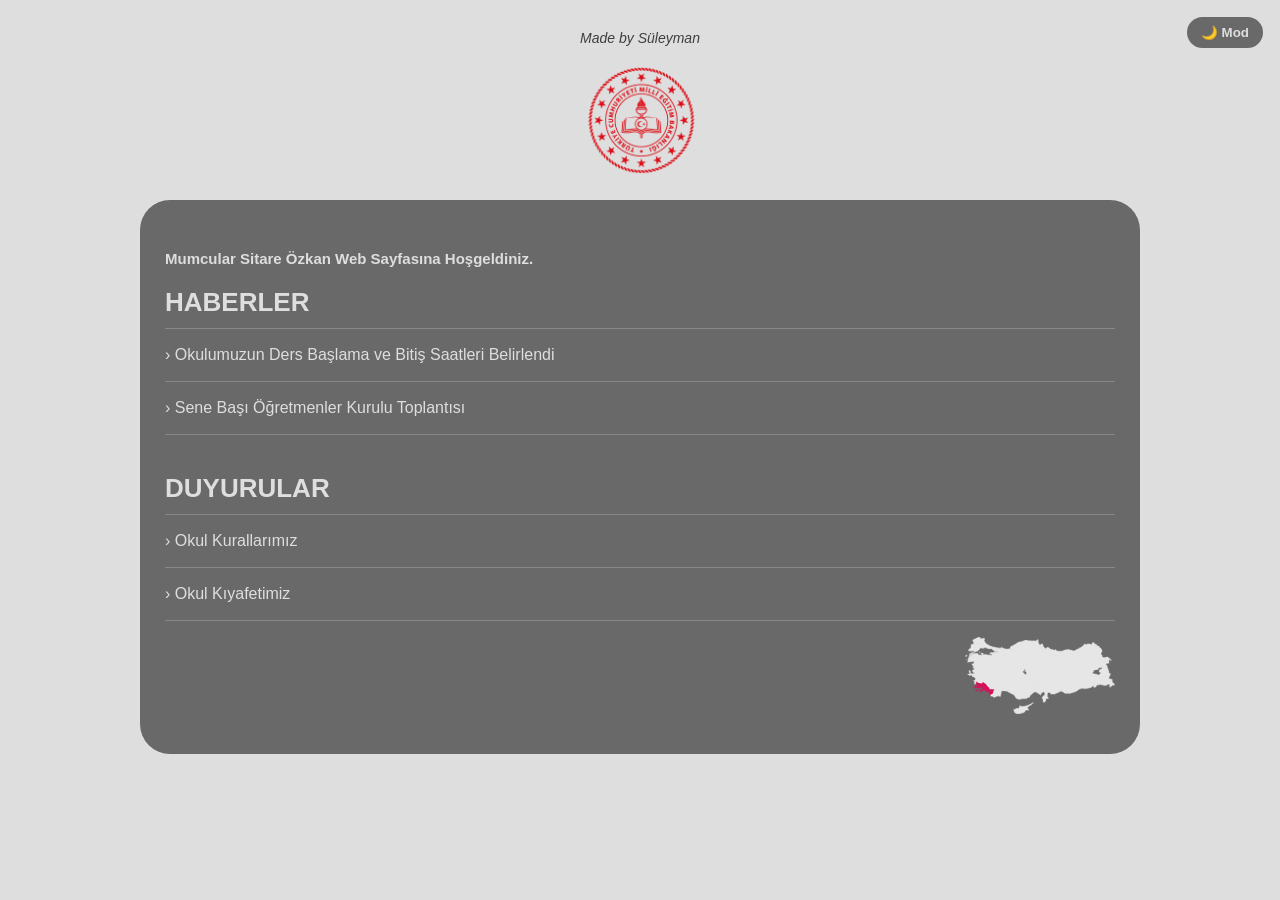
<file: index.html>
<!DOCTYPE html>
<html>
<head>
    <title>Mumcular Sitare Özkan Çok Programlı Anadolu Lisesi</title>
    <meta name="viewport" content="width=device-width, initial-scale=1.0">
    <meta charset="UTF-8">
    <link rel="stylesheet" href="renkler.css">
</head>
<body>
    <button id="darkModeToggle" onclick="geceModunuAcKapat()">🌙 Mod</button>

    <p class="imza">Made by Süleyman</p>
    <img src="ataturk.png" alt="AtaturkResmi">
    
    <div class="kutu">
        <h5 class="hoşgeldiniz">Mumcular Sitare Özkan Web Sayfasına Hoşgeldiniz.</h5>
        
        <h1>HABERLER</h1>
        <hr>
        <a href="ders-saatleri.html" target="_blank">› Okulumuzun Ders Başlama ve Bitiş Saatleri Belirlendi</a>
        <hr>
        <a href="ogretmenler-kurulu.html" target="_blank">› Sene Başı Öğretmenler Kurulu Toplantısı</a>
        <hr>

        <br>

        <h1>DUYURULAR</h1>
        <hr>
        <a href="okul-kuralları.html" target="_blank">› Okul Kurallarımız</a>
        <hr>
        <a href="okul-kıyafeti.html" target="_blank">› Okul Kıyafetimiz</a>
        <hr>
        <img class="harita" src="48.png">
    </div>

    <div class="bilgi-paneli">
        <p>derslik: 34</p>
        <p>öğretmen: 65</p>
        <p>öğrenci: 664</p>
    </div>

    <script src="script.js"></script>
</body>
</html>
</file>
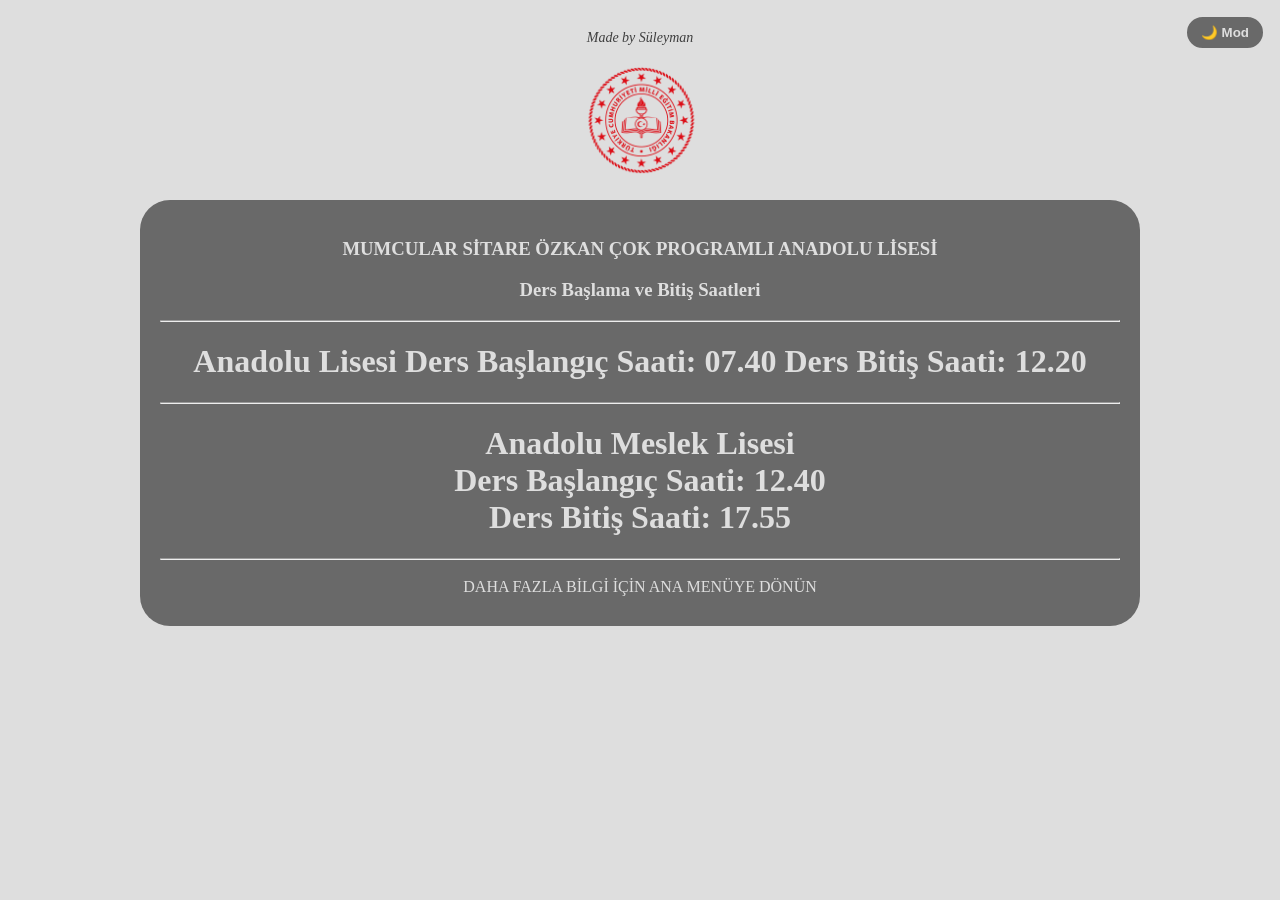
<file: ders-saatleri.html>
<!DOCTYPE html>
<html>
<head>
    <title>DERS SAATLERİ</title>
    <meta name="viewport" content="width=device-width, initial-scale=1.0">
    <meta charset="UTF-8">
    <style>
        :root {
            --bg-color: #dedede;
            --box-bg: dimgray;
            --text-color: #3f3f3f;
            --heading-color: #dedede;
            --link-color: #dedede;
        }

        body.dark-mode {
            --bg-color: #121212;
            --box-bg: #1e1e1e;
            --text-color: #e0e0e0;
            --heading-color: #dedede;
            --link-color: #dedede;
        }

        body {
            text-align: center;
            background-color: var(--bg-color);
            color: var(--text-color);
            -webkit-text-fill-color: var(--text-color);
            margin: 0;
            transition: background-color 0.3s ease, color 0.3s ease;
        }

        .kutu {
            width: 90%;
            max-width: 1000px;
            margin: 20px auto;
            background-color: var(--box-bg);
            padding: 20px;
            border-radius: 30px;
            box-sizing: border-box;
            transition: background-color 0.3s ease;
        }

        h3, h1 {
            color: var(--heading-color);
            -webkit-text-fill-color: var(--heading-color);
        }

        a {
            color: var(--link-color);
            -webkit-text-fill-color: var(--link-color);
            text-decoration: none;
            display: inline-block;
            font-size: 16px;
            padding: 10px 0;
            margin-left: 0px;
        }

        .imza {
            text-align: center;
            font-size: 14px;
            color: #ccc;          
            margin-top: 30px;     
            font-style: italic;   
        }
                 
        img {
            width: 150px !important;    
            max-width: 100% !important;
            height: auto !important;
            display: block !important;
            margin: 15px auto !important;
            border-radius: 20px;
        }

        
        #darkModeToggle {
            position: fixed;
            top: 15px;
            right: 15px;
            background-color: var(--box-bg);
            color: var(--heading-color);
            -webkit-text-fill-color: var(--heading-color);
            border: 2px solid var(--heading-color);
            padding: 8px 14px;
            border-radius: 20px;
            cursor: pointer;
            font-weight: bold;
            z-index: 9999;
        }
    </style>
</head>
<body>
    <button id="darkModeToggle" onclick="geceModunuAcKapat()">🌙 Mod</button>

    <p class="imza">Made by Süleyman</p>
    <img src="ataturk.png" alt="AtaturkResmi">
    <div class="kutu">
        <h3>MUMCULAR SİTARE ÖZKAN ÇOK PROGRAMLI ANADOLU LİSESİ</h3>
        <h3>Ders Başlama ve Bitiş Saatleri</h3>
        <hr>
        <h1>Anadolu Lisesi Ders Başlangıç Saati: 07.40 Ders Bitiş Saati: 12.20</h1>
        <hr>
        <h1>Anadolu Meslek Lisesi<br>Ders Başlangıç Saati: 12.40<br>Ders Bitiş Saati: 17.55</h1>
        <hr>
        <a href="index.html">DAHA FAZLA BİLGİ İÇİN ANA MENÜYE DÖNÜN</a>
    </div>

    <script>
        function geceModunuAcKapat() {
            document.body.classList.toggle('dark-mode');
            const btn = document.getElementById('darkModeToggle');
            
            if (document.body.classList.contains('dark-mode')) {
                btn.innerHTML = "☀️ Mod";
                localStorage.setItem('theme', 'dark');
            } else {
                btn.innerHTML = "🌙 Mod";
                localStorage.setItem('theme', 'light');
            }
        }

        window.onload = function() {
            if (localStorage.getItem('theme') === 'dark') {
                document.body.classList.add('dark-mode');
                const btn = document.getElementById('darkModeToggle');
                if (btn) btn.innerHTML = "☀️ Mod";
            }
        }
    </script>
</body>
</html>
</file>
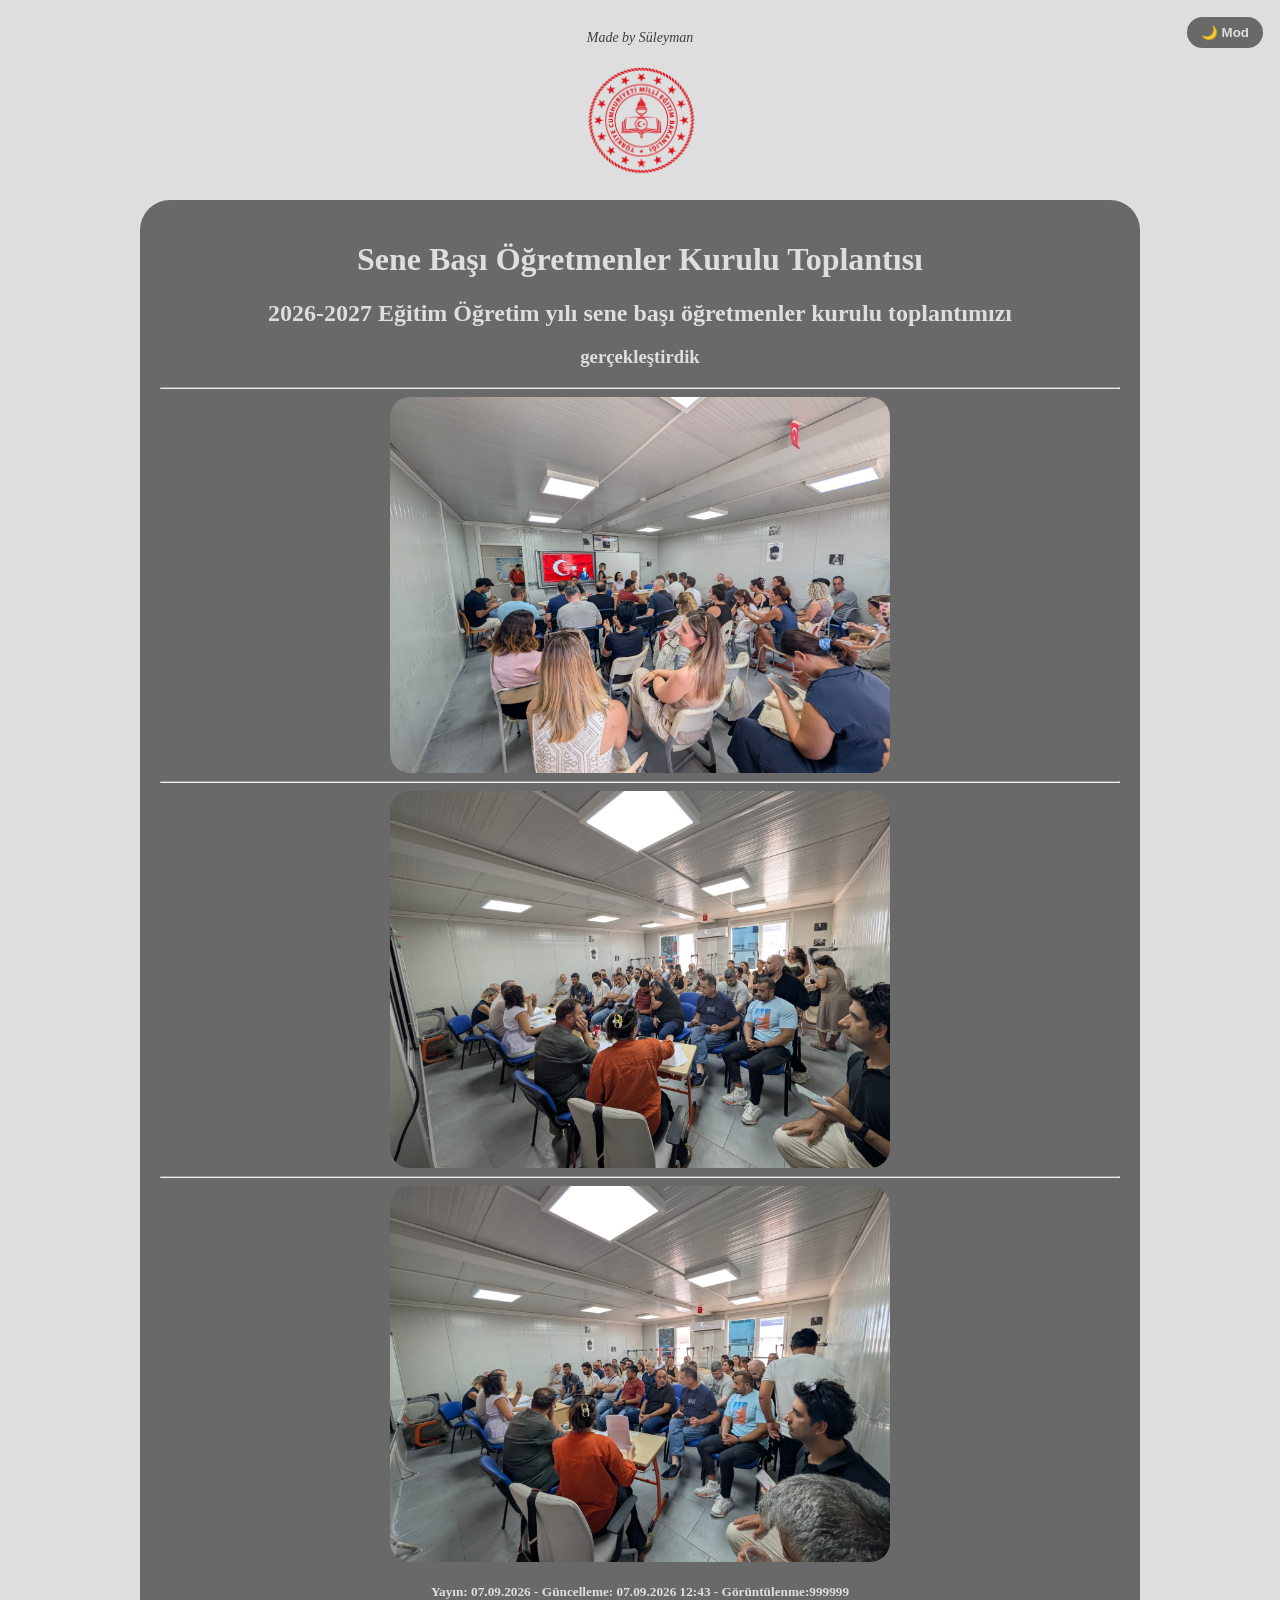
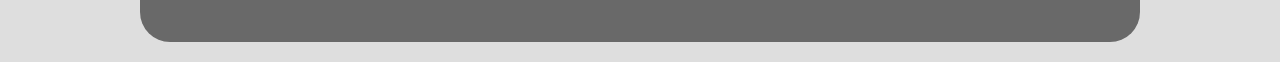
<file: ogretmenler-kurulu.html>
<!DOCTYPE html>
<html>
<head>
    <title>Sene Başı Öğretmenler Kurulu Toplantısı</title>
    <meta name="viewport" content="width=device-width, initial-scale=1.0">
    <meta charset="UTF-8">
    <style>
        :root {
            --bg-color: #dedede;
            --box-bg: dimgray;
            --text-color: #3f3f3f;
            --heading-color: #dedede;
            --link-color: #dedede;
        }

        body.dark-mode {
            --bg-color: #121212;
            --box-bg: #1e1e1e;
            --text-color: #e0e0e0;
            --heading-color: #dedede;
            --link-color: #dedede;
        }

        body {
            background-color: var(--bg-color);
            color: var(--text-color);
            -webkit-text-fill-color: var(--text-color);
            margin: 0;
            transition: background-color 0.3s ease, color 0.3s ease;
        }

        .kutu {
            width: 90%;
            max-width: 1000px;
            margin: 20px auto;
            background-color: var(--box-bg);
            padding: 20px;
            border-radius: 30px;
            box-sizing: border-box;
            transition: background-color 0.3s ease;
        }

        h1, h2, h3, h5 {
            text-align: center;
            margin-left: 0;
            color: var(--heading-color);
            -webkit-text-fill-color: var(--heading-color);
        }

        a {
            color: var(--link-color);
            -webkit-text-fill-color: var(--link-color);
            text-decoration: none;
        }

        .imza {
            text-align: center;
            font-size: 14px;
            color: #ccc;          
            margin-top: 30px;     
            font-style: italic;   
        }

        .AtaturkResmi {
            width: 150px !important;    
            max-width: 100% !important;
            height: auto !important;
            display: block !important;
            margin: 15px auto !important; 
            border-radius: 20px;
        }

        .kutu img {
            max-width: 100%;
            height: auto;
            display: block;
            margin: 0 auto;
            border-radius: 20px;
        }

        
        #darkModeToggle {
            position: fixed;
            top: 15px;
            right: 15px;
            background-color: var(--box-bg);
            color: var(--heading-color);
            -webkit-text-fill-color: var(--heading-color);
            border: 2px solid var(--heading-color);
            padding: 8px 14px;
            border-radius: 20px;
            cursor: pointer;
            font-weight: bold;
            z-index: 9999;
        }
    </style>
</head>
<body>
    <button id="darkModeToggle" onclick="geceModunuAcKapat()">🌙 Mod</button>

    <p class="imza">Made by Süleyman</p>
    <img src="ataturk.png" alt="atatürk" class="AtaturkResmi">
    
    <div class="kutu">
        <h1>Sene Başı Öğretmenler Kurulu Toplantısı</h1>
        <h2>2026-2027 Eğitim Öğretim yılı sene başı öğretmenler kurulu toplantımızı</h2>
        <h3>gerçekleştirdik</h3>
        <hr>
        <img src="okul kurulu.jpg" alt="okul kurulu" width="500">
        <hr>
        <img src="okul-kurulu 2.jpg" alt="›Okulumuzun kurulu" width="500">
        <hr>
        <img src="okul kurulu 3.jpg" alt="okul kurulu" width="500">
        <h5>Yayın: 07.09.2026 - Güncelleme: 07.09.2026 12:43 - Görüntülenme:999999</h5>
    </div>

    <script>
        function geceModunuAcKapat() {
            document.body.classList.toggle('dark-mode');
            const btn = document.getElementById('darkModeToggle');
            
            if (document.body.classList.contains('dark-mode')) {
                btn.innerHTML = "☀️ Mod";
                localStorage.setItem('theme', 'dark');
            } else {
                btn.innerHTML = "🌙 Mod";
                localStorage.setItem('theme', 'light');
            }
        }

        window.onload = function() {
            if (localStorage.getItem('theme') === 'dark') {
                document.body.classList.add('dark-mode');
                const btn = document.getElementById('darkModeToggle');
                if (btn) btn.innerHTML = "☀️ Mod";
            }
        }
    </script>
</body>
</html>
</file>
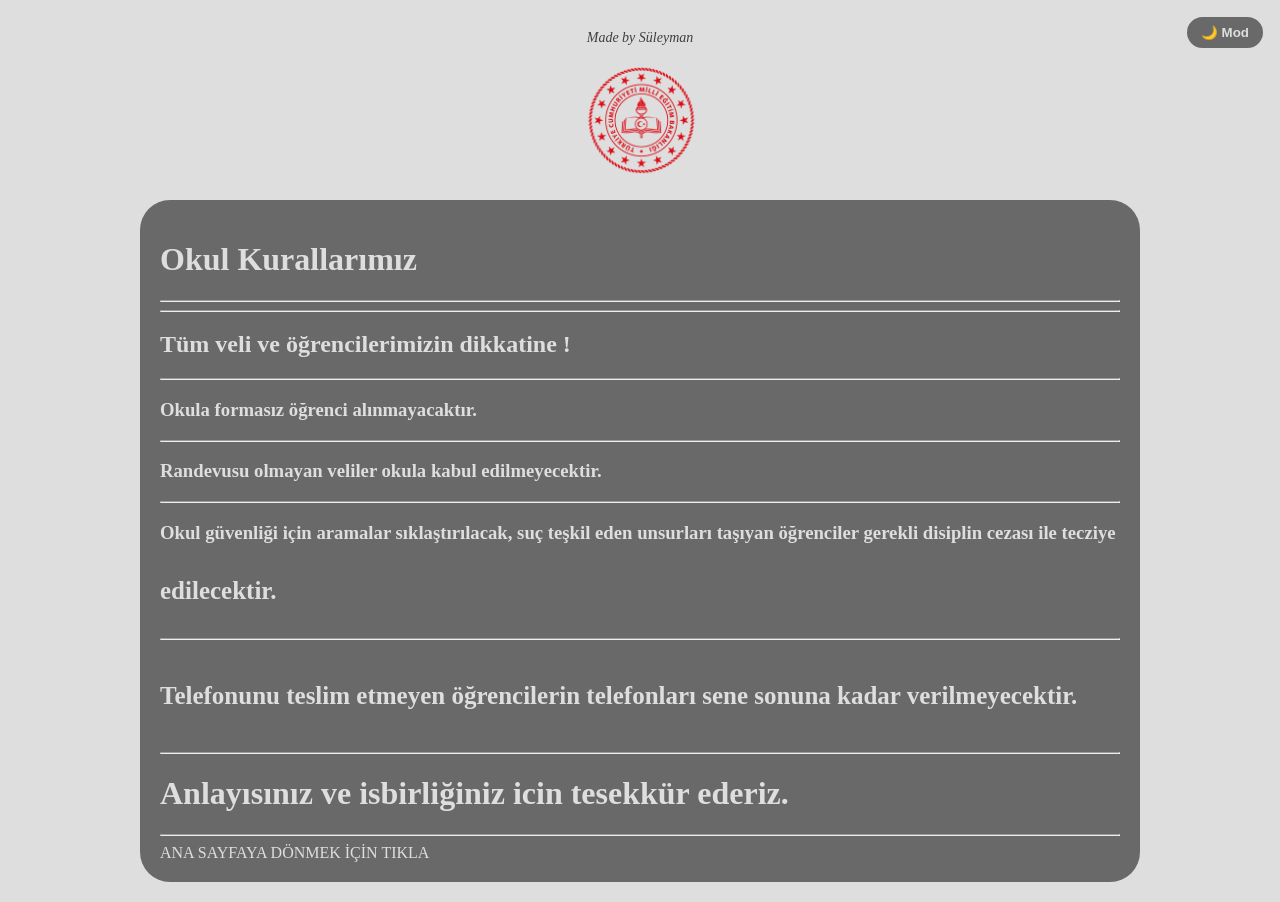
<file: okul-kuralları.html>
<!DOCTYPE html>
<html>
<head>
    <title>Okul Kurallarımız</title>
    <meta name="viewport" content="width=device-width, initial-scale=1.0">
    <meta charset="UTF-8">
    <style>
        :root {
            --bg-color: #dedede;
            --box-bg: dimgray;
            --text-color: #3f3f3f;
            --heading-color: #dedede;
            --link-color: #dedede;
        }

        body.dark-mode {
            --bg-color: #121212;
            --box-bg: #1e1e1e;
            --text-color: #e0e0e0;
            --heading-color: #dedede;
            --link-color: #dedede;
        }

        body {
            background-color: var(--bg-color);
            color: var(--text-color);
            -webkit-text-fill-color: var(--text-color);
            margin: 0;
            transition: background-color 0.3s ease, color 0.3s ease;
        }

        .kutu {
            width: 90%;
            max-width: 1000px;
            margin: 20px auto;
            background-color: var(--box-bg);
            padding: 20px;
            border-radius: 30px;
            box-sizing: border-box;
            transition: background-color 0.3s ease;
        }

        h1, h2, h3, h5 {
            color: var(--heading-color);
            -webkit-text-fill-color: var(--heading-color);
        }

        h4 {
            font-size: 25px;
            color: var(--heading-color);
            -webkit-text-fill-color: var(--heading-color);
        }

        h5 {
            font-size: 25px;
        }

        a {
            color: var(--link-color);
            -webkit-text-fill-color: var(--link-color);
            text-decoration: none;
            display: inline-block;
        }

        .imza {
            text-align: center;
            font-size: 14px;
            color: #ccc;          
            margin-top: 30px;     
            font-style: italic;   
        }

        .AtaturkResmi {
            width: 150px !important;    
            max-width: 100% !important;
            height: auto !important;
            display: block !important;
            margin: 15px auto !important; 
            border-radius: 20px;
        }

        
        #darkModeToggle {
            position: fixed;
            top: 15px;
            right: 15px;
            background-color: var(--box-bg);
            color: var(--heading-color);
            -webkit-text-fill-color: var(--heading-color);
            border: 2px solid var(--heading-color);
            padding: 8px 14px;
            border-radius: 20px;
            cursor: pointer;
            font-weight: bold;
            z-index: 9999;
        }
    </style>
</head>
<body>
    <button id="darkModeToggle" onclick="geceModunuAcKapat()">🌙 Mod</button>

    <p class="imza">Made by Süleyman</p>
    <img src="ataturk.png" alt="atatürk" class="AtaturkResmi">
    
    <div class="kutu">
        <h1>Okul Kurallarımız</h1>
        <hr>
        <hr>
        <h2>Tüm veli ve öğrencilerimizin dikkatine !</h2>
        <hr>
        <h3>Okula formasız öğrenci alınmayacaktır.</h3>
        <hr>
        <h3>Randevusu olmayan veliler okula kabul edilmeyecektir.</h3>
        <hr>
        <h3>Okul güvenliği için aramalar sıklaştırılacak, suç teşkil eden unsurları taşıyan öğrenciler gerekli disiplin cezası ile tecziye</h3>
        <h4>edilecektir.</h4>
        <hr>
        <h5>Telefonunu teslim etmeyen öğrencilerin telefonları sene sonuna kadar verilmeyecektir.</h5>
        <hr>
        <h1>Anlayısınız ve isbirliğiniz icin tesekkür ederiz.</h1>
        <hr>
        <a href="index.html">ANA SAYFAYA DÖNMEK İÇİN TIKLA</a>
    </div>

    <script>
        function geceModunuAcKapat() {
            document.body.classList.toggle('dark-mode');
            const btn = document.getElementById('darkModeToggle');
            
            if (document.body.classList.contains('dark-mode')) {
                btn.innerHTML = "☀️ Mod";
                localStorage.setItem('theme', 'dark');
            } else {
                btn.innerHTML = "🌙 Mod";
                localStorage.setItem('theme', 'light');
            }
        }

        window.onload = function() {
            if (localStorage.getItem('theme') === 'dark') {
                document.body.classList.add('dark-mode');
                const btn = document.getElementById('darkModeToggle');
                if (btn) btn.innerHTML = "☀️ Mod";
            }
        }
    </script>
</body>
</html>
</file>
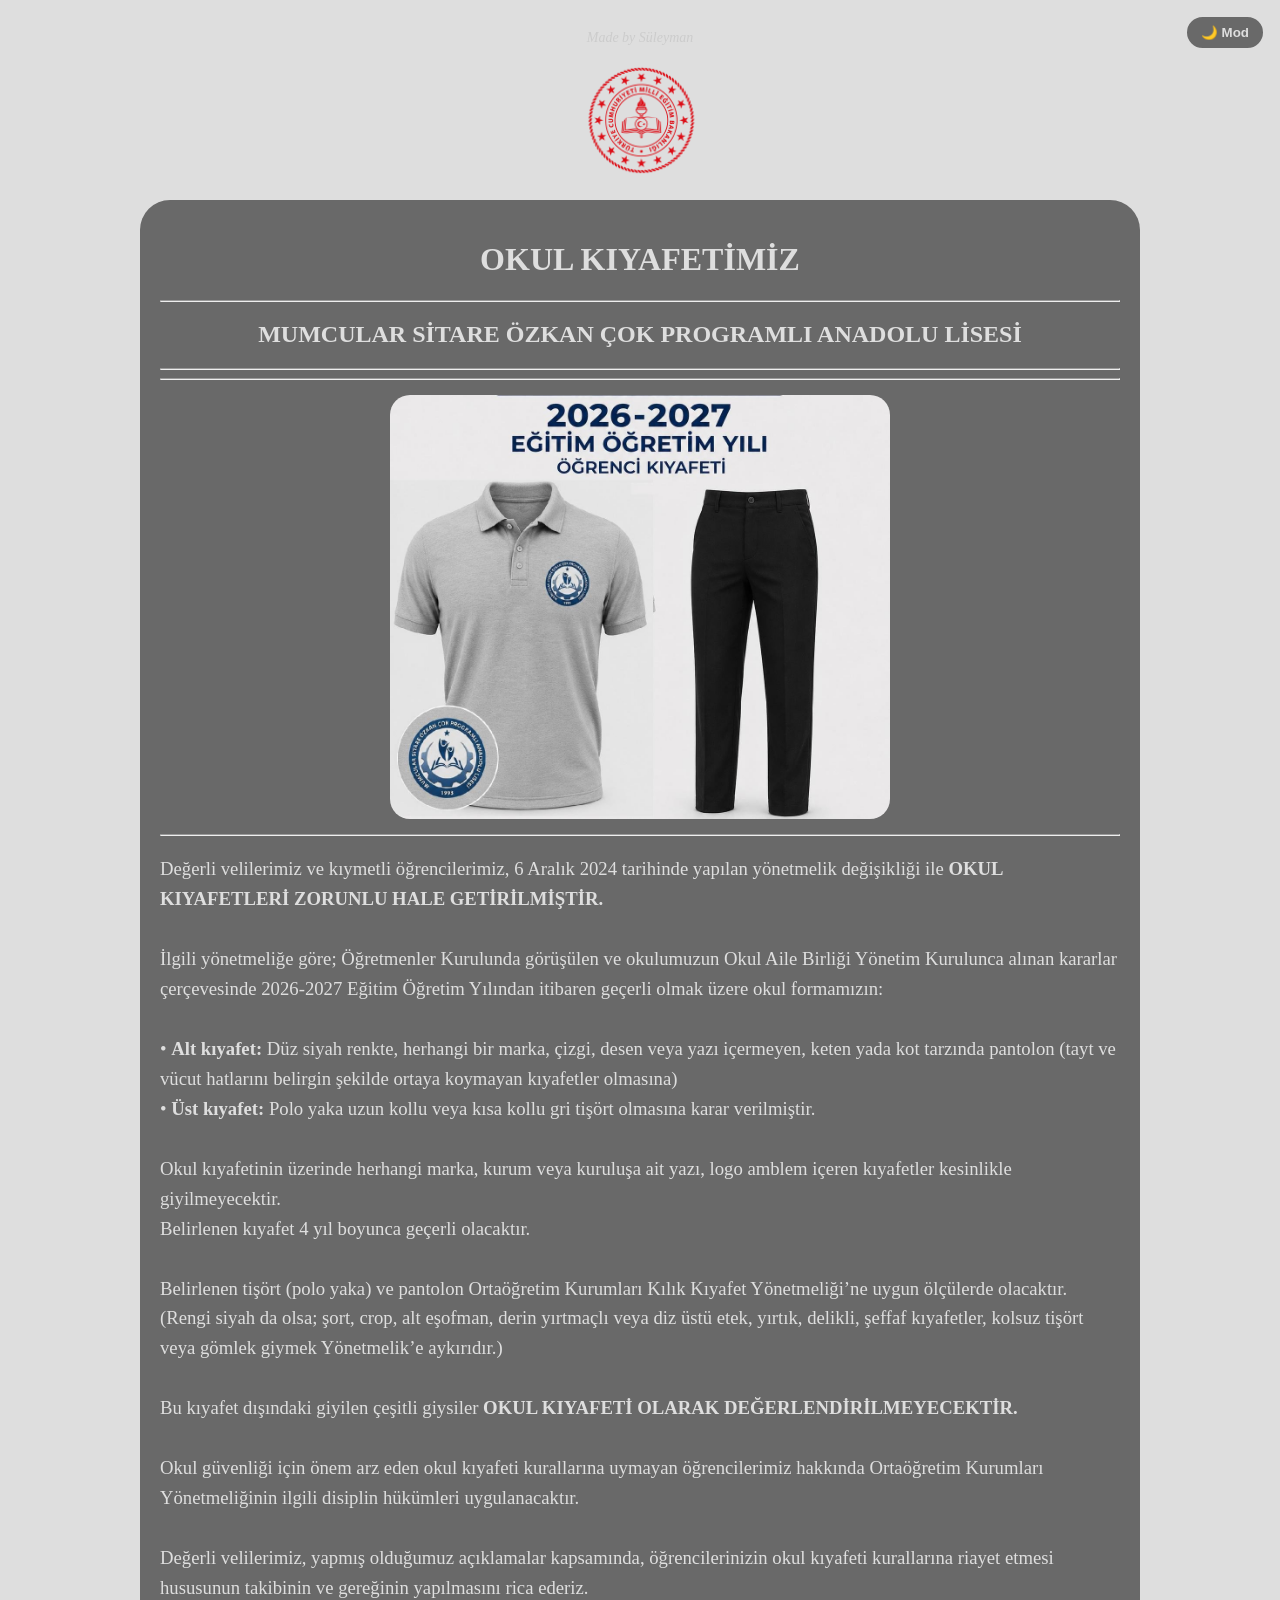
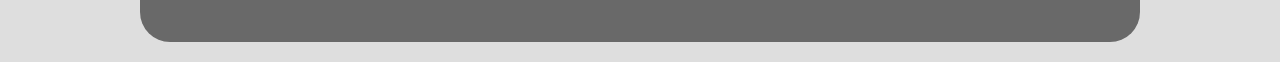
<file: okul-kıyafeti.html>
<!DOCTYPE html>
<html>
<head>
    <title>Okul Kıyafetimiz</title>
    <meta name="viewport" content="width=device-width, initial-scale=1.0">
    <meta charset="UTF-8">
    <style>
        :root {
            --bg-color: #dedede;
            --box-bg: dimgray;
            --text-color: #3f3f3f;
            --heading-color: #dedede;
            --link-color: #dedede;
        }

        body.dark-mode {
            --bg-color: #121212;
            --box-bg: #1e1e1e;
            --text-color: #e0e0e0;
            --heading-color: #dedede;
            --link-color: #dedede;
        }

        body {
            background-color: var(--bg-color);
            color: var(--text-color);
            margin: 0;
            transition: background-color 0.3s ease, color 0.3s ease;
        }

        .kutu {
            width: 90%;
            max-width: 1000px;
            margin: 20px auto;
            background-color: var(--box-bg);
            padding: 20px;
            border-radius: 30px;
            box-sizing: border-box;
            transition: background-color 0.3s ease;
        }

        .imza {
            text-align: center;
            font-size: 14px;
            color: #ccc;          
            margin-top: 30px;     
            font-style: italic;   
        }

        img {
            width: 150px;
            height: auto;
            display: block;
            margin: 15px auto;
            border-radius: 20px;
        }

        h1, h2 {
            text-align: center;
            margin-left: 0;
            margin-right: 0;
            color: var(--heading-color);
        }

        h3 {
            color: var(--heading-color);
            font-weight: normal;
            line-height: 1.6;
            text-align: left;
        }

        .forma {
            width: 80% !important;
            max-width: 500px !important;
            height: auto !important;
        } 

        /* Karanlık Mod Butonu */
        #darkModeToggle {
            position: fixed;
            top: 15px;
            right: 15px;
            background-color: var(--box-bg);
            color: var(--heading-color);
            border: 2px solid var(--heading-color);
            padding: 8px 14px;
            border-radius: 20px;
            cursor: pointer;
            font-weight: bold;
            z-index: 9999;
        }
    </style>
</head>
<body>
    <button id="darkModeToggle" onclick="geceModunuAcKapat()">🌙 Mod</button>

    <p class="imza">Made by Süleyman</p>
    <img src="ataturk.png" alt="meb">
    <div class="kutu"> 
        <h1>OKUL KIYAFETİMİZ</h1>
        <hr>
        <h2>MUMCULAR SİTARE ÖZKAN ÇOK PROGRAMLI ANADOLU LİSESİ</h2>
        <hr>
        <hr>
        <img src="forma.jpg" alt="forma" class="forma">
        <hr>
        <h3>
            Değerli velilerimiz ve kıymetli öğrencilerimiz, 6 Aralık 2024 tarihinde yapılan yönetmelik değişikliği ile <strong>OKUL KIYAFETLERİ ZORUNLU HALE GETİRİLMİŞTİR.</strong><br><br>
            İlgili yönetmeliğe göre; Öğretmenler Kurulunda görüşülen ve okulumuzun Okul Aile Birliği Yönetim Kurulunca alınan kararlar çerçevesinde 2026-2027 Eğitim Öğretim Yılından itibaren geçerli olmak üzere okul formamızın:<br><br>
            • <strong>Alt kıyafet:</strong> Düz siyah renkte, herhangi bir marka, çizgi, desen veya yazı içermeyen, keten yada kot tarzında pantolon (tayt ve vücut hatlarını belirgin şekilde ortaya koymayan kıyafetler olmasına)<br>
            • <strong>Üst kıyafet:</strong> Polo yaka uzun kollu veya kısa kollu gri tişört olmasına karar verilmiştir.<br><br>
            Okul kıyafetinin üzerinde herhangi marka, kurum veya kuruluşa ait yazı, logo amblem içeren kıyafetler kesinlikle giyilmeyecektir.<br>
            Belirlenen kıyafet 4 yıl boyunca geçerli olacaktır.<br><br>
            Belirlenen tişört (polo yaka) ve pantolon Ortaöğretim Kurumları Kılık Kıyafet Yönetmeliği’ne uygun ölçülerde olacaktır. (Rengi siyah da olsa; şort, crop, alt eşofman, derin yırtmaçlı veya diz üstü etek, yırtık, delikli, şeffaf kıyafetler, kolsuz tişört veya gömlek giymek Yönetmelik’e aykırıdır.)<br><br>
            Bu kıyafet dışındaki giyilen çeşitli giysiler <strong>OKUL KIYAFETİ OLARAK DEĞERLENDİRİLMEYECEKTİR.</strong><br><br>
            Okul güvenliği için önem arz eden okul kıyafeti kurallarına uymayan öğrencilerimiz hakkında Ortaöğretim Kurumları Yönetmeliğinin ilgili disiplin hükümleri uygulanacaktır.<br><br>
            Değerli velilerimiz, yapmış olduğumuz açıklamalar kapsamında, öğrencilerinizin okul kıyafeti kurallarına riayet etmesi hususunun takibinin ve gereğinin yapılmasını rica ederiz.
        </h3>
    </div>

    <script>
        function geceModunuAcKapat() {
            document.body.classList.toggle('dark-mode');
            const btn = document.getElementById('darkModeToggle');
            
            if (document.body.classList.contains('dark-mode')) {
                btn.innerHTML = "☀️ Mod";
                localStorage.setItem('theme', 'dark');
            } else {
                btn.innerHTML = "🌙 Mod";
                localStorage.setItem('theme', 'light');
            }
        }

        window.onload = function() {
            if (localStorage.getItem('theme') === 'dark') {
                document.body.classList.add('dark-mode');
                const btn = document.getElementById('darkModeToggle');
                if (btn) btn.innerHTML = "☀️ Mod";
            }
        }
    </script>
</body>
</html>
</file>
<file: renkler.css>
:root {
            --bg-color: #dedede;
            --box-bg: dimgray;
            --text-color: #3f3f3f;
            --heading-color: #dedede;
            --link-color: #dedede;
        }

        body.dark-mode {
            --bg-color: #121212;
            --box-bg: #1e1e1e;
            --text-color: #e0e0e0;
            --heading-color: #dedede;
            --link-color: #dedede;
        }

        body {
            background-color: var(--bg-color);
            color: var(--text-color);
            -webkit-text-fill-color: var(--text-color);
            margin: 0;
            transition: background-color 0.3s ease, color 0.3s ease;
            font-family: Arial, sans-serif;
            overflow-x: hidden;
        }

        .kutu {
            width: 90%;
            max-width: 1000px;
            margin: 20px auto;
            background-color: var(--box-bg);
            padding: 25px;
            border-radius: 30px;
            box-sizing: border-box;
            transition: background-color 0.3s ease;
        }

        h1 {
            color: var(--heading-color);
            -webkit-text-fill-color: var(--heading-color);
            margin-top: 15px;
            margin-bottom: 10px;
            font-size: 26px;
        }

        h5, p, span, li {
            color: var(--text-color);
            -webkit-text-fill-color: var(--text-color);
        }

        .hoşgeldiniz {
            color: var(--heading-color);
            -webkit-text-fill-color: var(--heading-color);
            font-size: 15px;
            margin-bottom: 20px;
        }

        a {
            color: var(--link-color);
            -webkit-text-fill-color: var(--link-color);
            text-decoration: none;
            display: block;
            font-size: 16px;
            padding: 12px 0;
            transition: transform 0.2s ease, opacity 0.2s ease;
        }

        a:hover {
            transform: translateX(6px); 
            opacity: 0.9;
        }

        .imza {
            text-align: center;
            font-size: 14px;
            color: #ccc;           
            margin-top: 30px;    
            font-style: italic;   
        }
                 
        img {
            width: 150px !important;    
            max-width: 100% !important;
            height: auto !important;
            display: block !important;
            margin: 15px auto !important;
            border-radius: 20px;
        }

        #darkModeToggle {
            position: fixed;
            top: 15px;
            right: 15px;
            background-color: var(--box-bg);
            color: var(--heading-color);
            -webkit-text-fill-color: var(--heading-color);
            border: 2px solid var(--heading-color);
            padding: 8px 14px;
            border-radius: 20px;
            cursor: pointer;
            font-weight: bold;
            z-index: 9999;
        }

        hr {
            border: 0;
            border-top: 1px solid rgba(255,255,255,0.2);
            margin: 5px 0;
        }
        
        .bilgi-paneli {
            margin-left: 1470px;
            margin-top: -390px;
            font-size: 16px;
            font-family: 'Inter', sans-serif;
        }
        
        .harita {
            display: block;
            position: relative;
            left: 400px; 
            top: 0px;
        }

        /* --- MOBİL OPTİMİZASYON (TELEFON UYUMU) --- */
        @media screen and (max-width: 1200px) {
            .bilgi-paneli {
                margin-left: auto;
                margin-top: 20px;
                text-align: center;
            }
        }

        @media screen and (max-width: 768px) {
            body {
                padding: 10px;
            }

            .kutu {
                width: 100% !important;
                margin: 10px auto !important;
                padding: 15px !important;
            }

            .bilgi-paneli {
                margin-left: 0 !important;
                margin-top: 20px !important;
                text-align: center;
                width: 100%;
            }

            .harita {
                position: static !important;
                left: 0 !important;
                margin: 20px auto !important;
                display: block;
            }
        }
</file>
